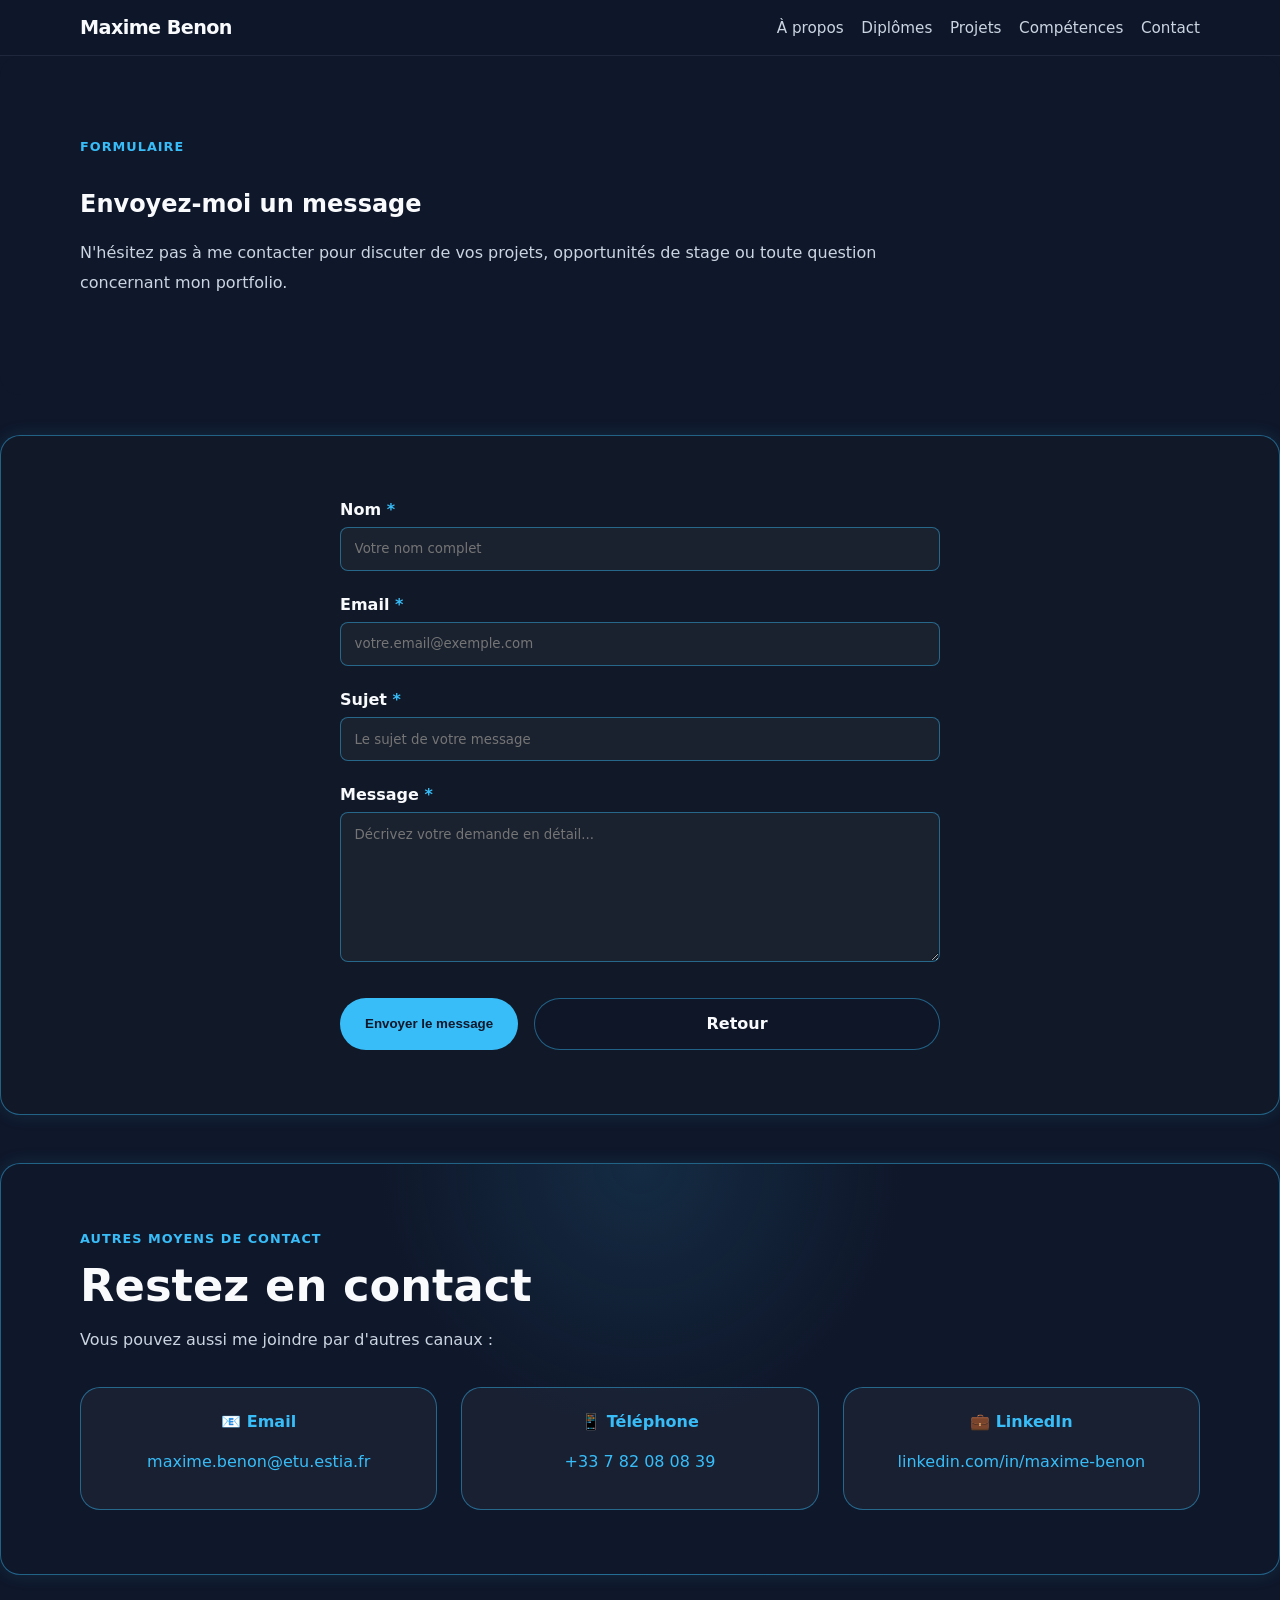
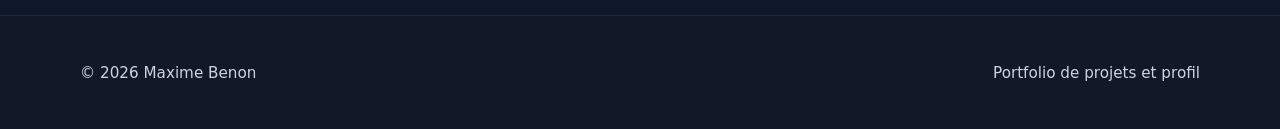
<file: Contact.html>
<!DOCTYPE html>
<html lang="fr">
<head>
    <meta charset="UTF-8">
    <meta name="viewport" content="width=device-width, initial-scale=1.0">
    <title>Contact - Maxime Benon</title>
    <link rel="stylesheet" href="Style.css">
    <style>
        .form-container {
            max-width: 600px;
            margin: 0 auto;
        }

        .form-group {
            margin-bottom: 1.5rem;
        }

        label {
            display: block;
            margin-bottom: 0.5rem;
            font-weight: 600;
            color: var(--text);
        }

        input[type="text"],
        input[type="email"],
        textarea {
            width: 100%;
            padding: 0.85rem;
            border: 1px solid rgba(56, 189, 248, 0.45);
            border-radius: 0.5rem;
            background: rgba(255, 255, 255, 0.04);
            color: var(--text);
            font-family: inherit;
            transition: border-color 0.2s ease, box-shadow 0.2s ease;
        }

        input[type="text"]:focus,
        input[type="email"]:focus,
        textarea:focus {
            outline: none;
            border-color: var(--primary);
            box-shadow: 0 0 12px rgba(56, 189, 248, 0.3);
        }

        textarea {
            resize: vertical;
            min-height: 150px;
        }

        .form-actions {
            display: flex;
            gap: 1rem;
            margin-top: 2rem;
        }

        .form-actions a {
            flex: 1;
            text-align: center;
        }

        .contact-section {
            margin-top: 3rem;
        }

        .contact-info-grid {
            display: grid;
            grid-template-columns: repeat(auto-fit, minmax(200px, 1fr));
            gap: 1.5rem;
            margin-top: 2rem;
        }

        .contact-info-card {
            background: rgba(255, 255, 255, 0.04);
            border: 1px solid rgba(56, 189, 248, 0.45);
            border-radius: 1.25rem;
            padding: 1.5rem;
            text-align: center;
        }

        .contact-info-card h3 {
            color: var(--primary);
            margin-top: 0;
            font-size: 1rem;
        }

        .contact-info-card p {
            margin: 0.5rem 0;
            color: var(--muted);
        }

        .contact-info-card a {
            color: var(--primary);
        }

        .contact-info-card a:hover {
            color: var(--primary-dark);
        }
    </style>
    <script>
    const GOOGLE_FORM_ID = "1FAIpQLSfyXV4fMRQwv60QlC4e0MVbJMqncfZBXIHv34WKIw5q_6ZXIA";

    const ENTRY_IDS = {
        Nom:     "entry.1209903091",
        email:   "entry.1011430309",
        Sujet:   "entry.1717470381",
        Message: "entry.1560117183",
    };


    const IS_CONFIGURED = !GOOGLE_FORM_ID.includes("REMPLACE");
    </script>
</head>
<body>
    <header class="site-header">
        <div class="header-inner container">
            <a href="index.html" class="logo">Maxime Benon</a>
            <nav class="main-nav">
                <a href="index.html#about">À propos</a>
                <a href="index.html#diplomas">Diplômes</a>
                <a href="index.html#portfolio">Projets</a>
                <a href="index.html#skills">Compétences</a>
                <a href="index.html#contact">Contact</a>
            </nav>
        </div>
    </header>

    <main>
        <section class="section-dark hero">
            <div class="container">
                <span class="eyebrow">Formulaire</span>
                <h1>Envoyez-moi un message</h1>
                <p>N'hésitez pas à me contacter pour discuter de vos projets, opportunités de stage ou toute question concernant mon portfolio.</p>
            </div>
        </section>

        <section class="section-light">
            <div class="container form-container">
                <form>
                    <div class="form-group">
                        <label for="name">Nom <span style="color: var(--primary);">*</span></label>
                        <input type="text" id="name" name="name" required placeholder="Votre nom complet">
                    </div>

                    <div class="form-group">
                        <label for="email">Email <span style="color: var(--primary);">*</span></label>
                        <input type="email" id="email" name="email" required placeholder="votre.email@exemple.com">
                    </div>

                    <div class="form-group">
                        <label for="subject">Sujet <span style="color: var(--primary);">*</span></label>
                        <input type="text" id="subject" name="subject" required placeholder="Le sujet de votre message">
                    </div>

                    <div class="form-group">
                        <label for="message">Message <span style="color: var(--primary);">*</span></label>
                        <textarea id="message" name="message" required placeholder="Décrivez votre demande en détail..."></textarea>
                    </div>

                    <div class="form-actions">
                        <button type="submit" class="button button-primary">Envoyer le message</button>
                        <a href="Index.html" class="button button-secondary">Retour</a>
                    </div>
                </form>
            </div>
        </section>

        <section class="section-dark contact-section">
            <div class="container">
                <span class="eyebrow">Autres moyens de contact</span>
                <h2>Restez en contact</h2>
                <p>Vous pouvez aussi me joindre par d'autres canaux :</p>
                
                <div class="contact-info-grid">
                    <div class="contact-info-card">
                        <h3>📧 Email</h3>
                        <p><a href="mailto:maxime.benon@etu.estia.fr">maxime.benon@etu.estia.fr</a></p>
                    </div>
                    <div class="contact-info-card">
                        <h3>📱 Téléphone</h3>
                        <p><a href="tel:+33782080839">+33 7 82 08 08 39</a></p>
                    </div>
                    <div class="contact-info-card">
                        <h3>💼 LinkedIn</h3>
                        <p><a href="https://www.linkedin.com/in/maxime-benon-a855a335b/" target="_blank">linkedin.com/in/maxime-benon</a></p>
                    </div>
                </div>
            </div>
        </section>
    </main>

    <footer class="site-footer">
        <div class="container footer-inner">
            <p>&copy; 2026 Maxime Benon</p>
            <p>Portfolio de projets et profil</p>
        </div>
    </footer>

    <script>
        document.querySelector('form').addEventListener('submit', function(e) {
            e.preventDefault();
            
            const formData = new FormData();
            formData.append(ENTRY_IDS.Nom, document.getElementById('name').value);
            formData.append(ENTRY_IDS.email, document.getElementById('email').value);
            formData.append(ENTRY_IDS.Sujet, document.getElementById('subject').value);
            formData.append(ENTRY_IDS.Message, document.getElementById('message').value);
            
            fetch(`https://docs.google.com/forms/d/e/${GOOGLE_FORM_ID}/formResponse`, {
                method: 'POST',
                mode: 'no-cors',
                body: formData
            }).then(() => {
                alert('Message envoyé !');
                this.reset();
            }).catch(() => {
                alert('Erreur lors de l\'envoi.');
            });
        });
    </script>
</body>
</html>
</file>
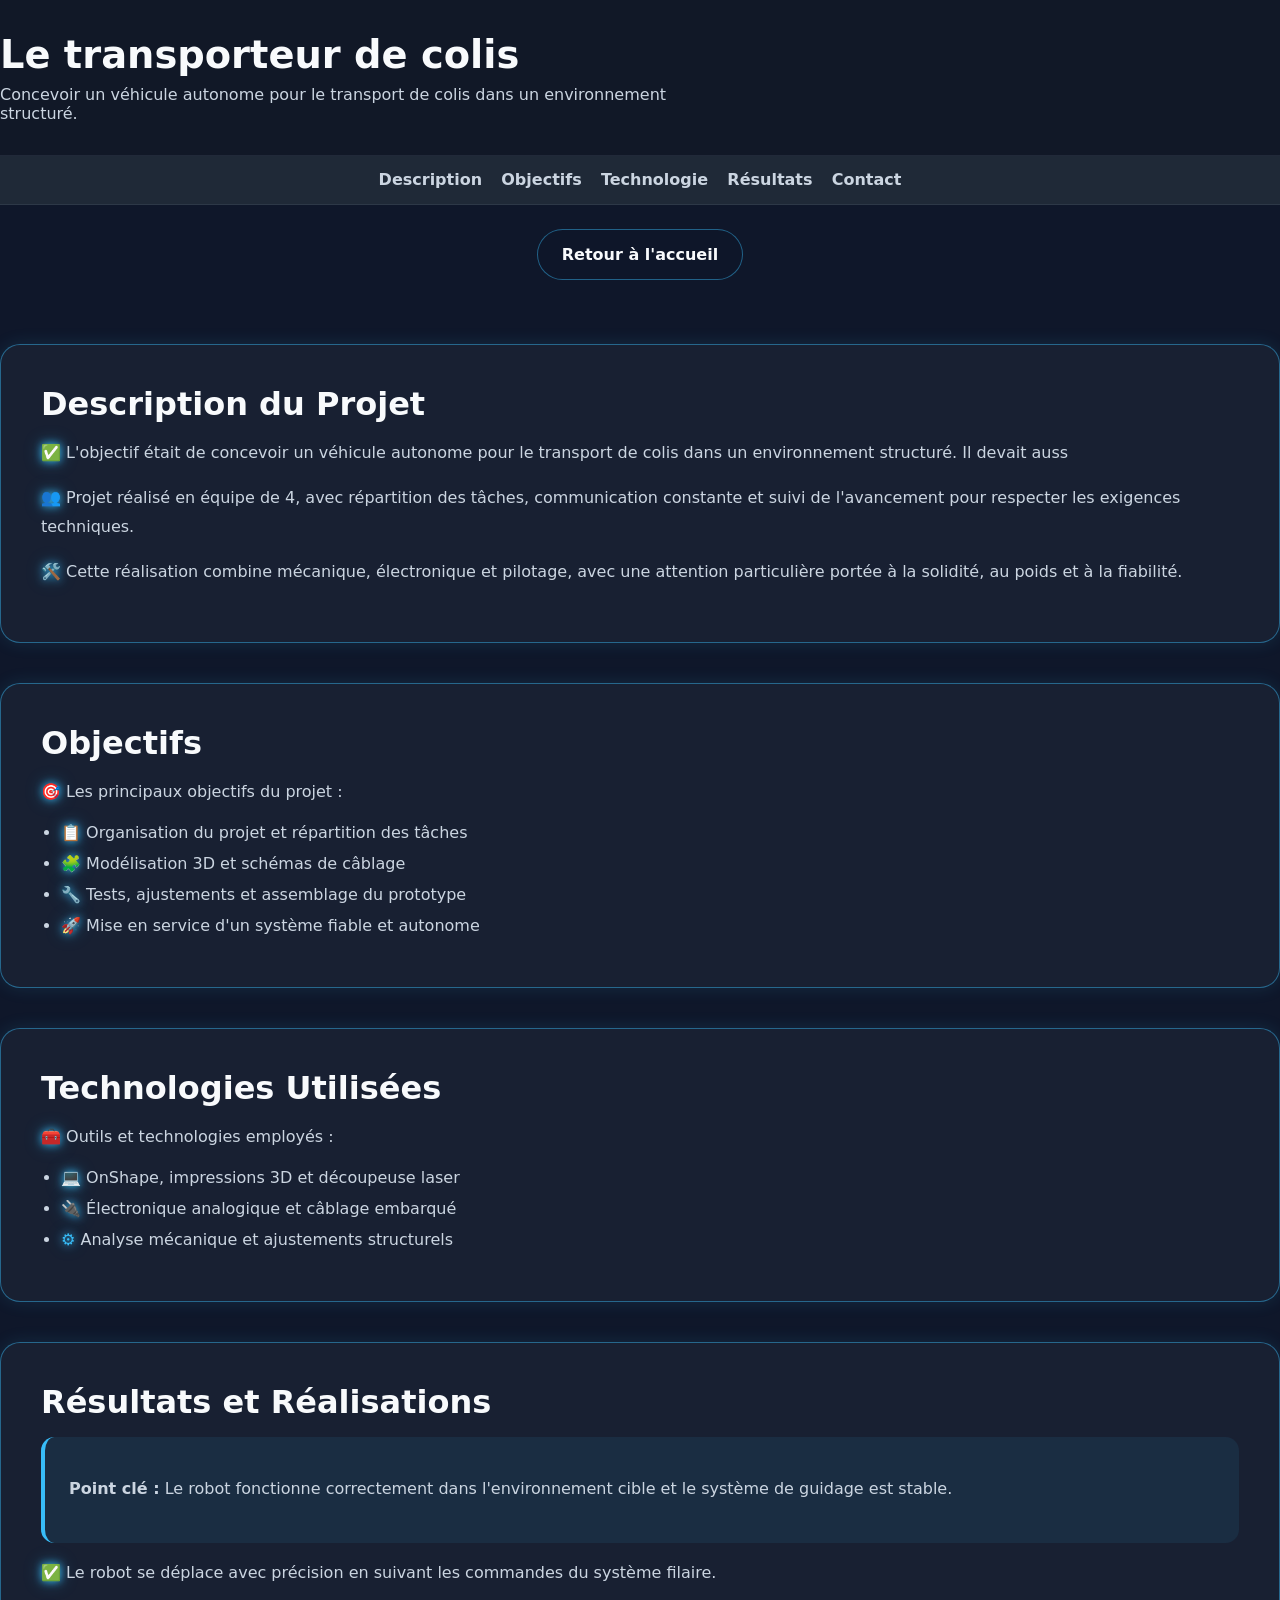
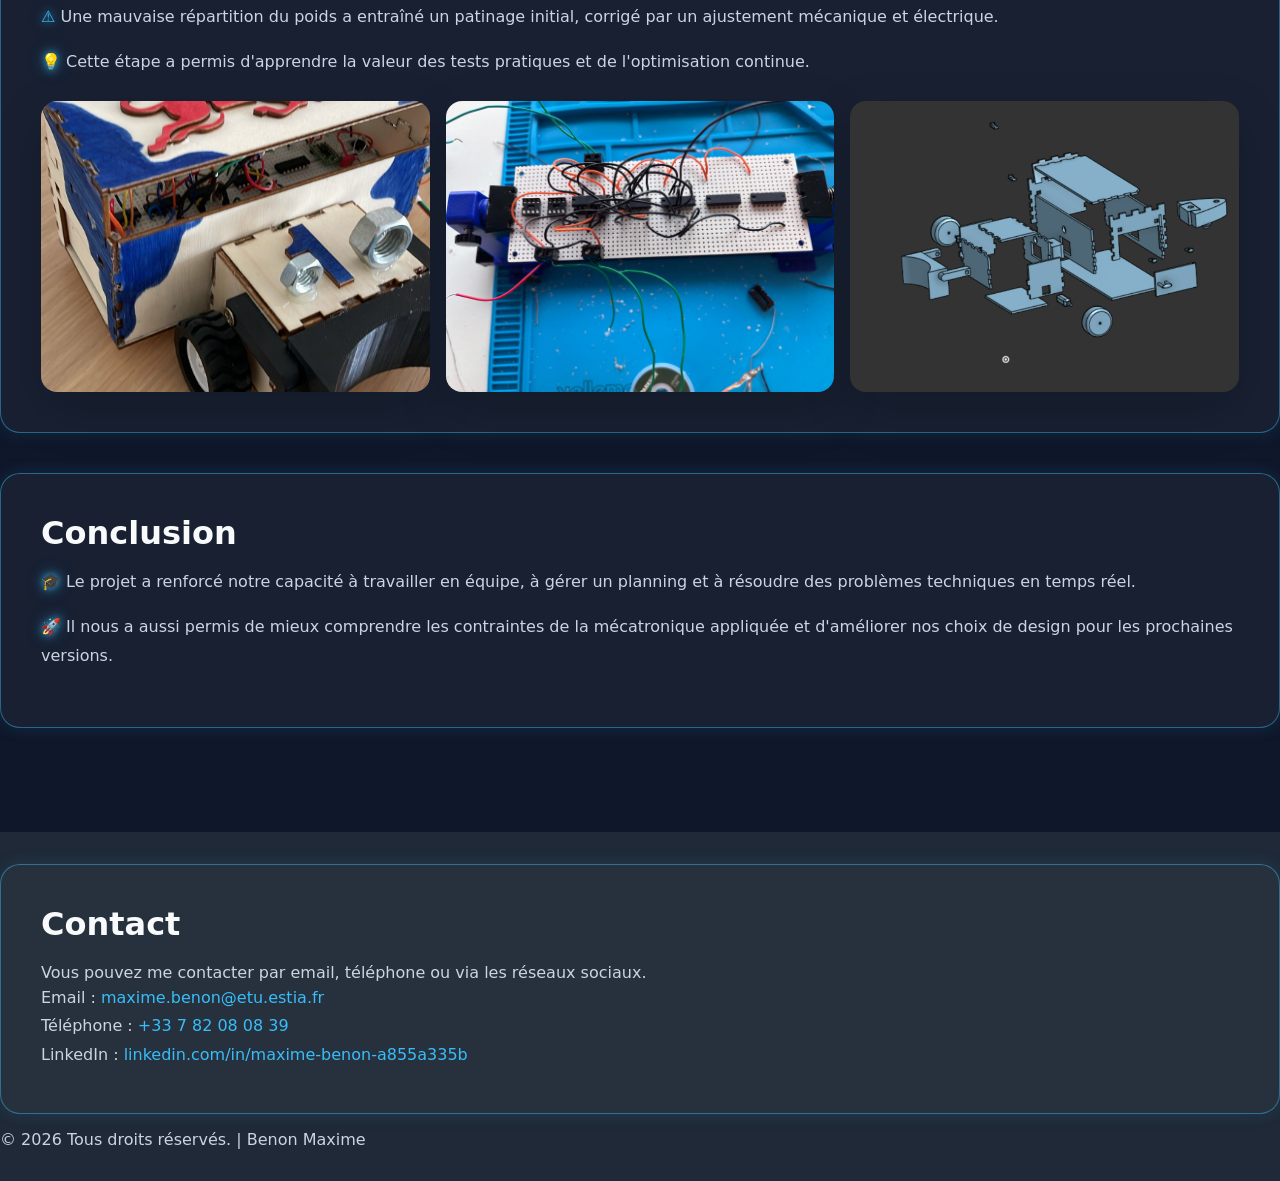
<file: Projet_Filrouge.html>
<!DOCTYPE html>
<html lang="fr">
<head>
    <meta charset="UTF-8">
    <meta name="viewport" content="width=device-width, initial-scale=1.0">
    <title>Présentation du Projet</title>
    <link rel="stylesheet" href="Style_pageproj.css">
</head>
<body>
    <!-- En-tête -->
    <header>
        <h1>Le transporteur de colis</h1>
        <p>Concevoir un véhicule autonome pour le transport de colis dans un environnement structuré.</p>
    </header>

    <!-- Navigation -->
    <nav>
        <ul>
            <li><a href="#description">Description</a></li>
            <li><a href="#objectifs">Objectifs</a></li>
            <li><a href="#technologie">Technologie</a></li>
            <li><a href="#resultats">Résultats</a></li>
            <li><a href="#contact">Contact</a></li>
        </ul>
    </nav>

    <div class="project-actions container">
        <a href="index.html" class="button button-secondary">Retour à l'accueil</a>
    </div>

    <!-- Contenu principal -->
    <main>
        <!-- Description -->
        <section id="description">
            <h2>Description du Projet</h2>
            <p><span class="emoji">✅</span> L'objectif était de concevoir un véhicule autonome pour le transport de colis dans un environnement structuré. Il devait auss</p>
            <p><span class="emoji">👥</span> Projet réalisé en équipe de 4, avec répartition des tâches, communication constante et suivi de l'avancement pour respecter les exigences techniques.</p>
            <p><span class="emoji">🛠️</span> Cette réalisation combine mécanique, électronique et pilotage, avec une attention particulière portée à la solidité, au poids et à la fiabilité.</p>
        </section>

        <!-- Objectifs -->
        <section id="objectifs">
            <h2>Objectifs</h2>
            <p><span class="emoji">🎯</span> Les principaux objectifs du projet :</p>
            <ul>
                <li><span class="emoji">📋</span> Organisation du projet et répartition des tâches</li>
                <li><span class="emoji">🧩</span> Modélisation 3D et schémas de câblage</li>
                <li><span class="emoji">🔧</span> Tests, ajustements et assemblage du prototype</li>
                <li><span class="emoji">🚀</span> Mise en service d'un système fiable et autonome</li>
            </ul>
        </section>

        <!-- Technologie -->
        <section id="technologie">
            <h2>Technologies Utilisées</h2>
            <p><span class="emoji">🧰</span> Outils et technologies employés :</p>
            <ul>
                <li><span class="emoji">💻</span> OnShape, impressions 3D et découpeuse laser</li>
                <li><span class="emoji">🔌</span> Électronique analogique et câblage embarqué</li>
                <li><span class="emoji">⚙️</span> Analyse mécanique et ajustements structurels</li>
            </ul>
        </section>

        <!-- Résultats -->
        <section id="resultats">
            <h2>Résultats et Réalisations</h2>
            <div class="highlight">
                <p><strong>Point clé :</strong> Le robot fonctionne correctement dans l'environnement cible et le système de guidage est stable.</p>
            </div>
            <p><span class="emoji">✅</span> Le robot se déplace avec précision en suivant les commandes du système filaire.</p>
            <p><span class="emoji">⚠️</span> Une mauvaise répartition du poids a entraîné un patinage initial, corrigé par un ajustement mécanique et électrique.</p>
            <p><span class="emoji">💡</span> Cette étape a permis d'apprendre la valeur des tests pratiques et de l'optimisation continue.</p>
            
            <div class="image-gallery">
                <img src="Images/Voiture_filloguidée.jpg" alt="Image de la voiture filoguidée">
                <img src="Images/image cablâge.jpg" alt="Image du projet 2">
                <img src="Images/Vue eclaté 3D.png" alt="Image du projet 3">
            </div>
        </section>

        <!-- Conclusion -->
        <section id="conclusion">
            <h2>Conclusion</h2>
            <p><span class="emoji">🎓</span> Le projet a renforcé notre capacité à travailler en équipe, à gérer un planning et à résoudre des problèmes techniques en temps réel.</p>
            <p><span class="emoji">🚀</span> Il nous a aussi permis de mieux comprendre les contraintes de la mécatronique appliquée et d'améliorer nos choix de design pour les prochaines versions.</p>
        </section>


    </main>

    <!-- Pied de page -->
    <footer>
        <section id="contact">
            <h2>Contact</h2>
            <p>Vous pouvez me contacter par email, téléphone ou via les réseaux sociaux.</p>
            <ul>
                <li>Email : <a href="mailto:maxime.benon@etu.estia.fr">maxime.benon@etu.estia.fr</a></li>
                <li>Téléphone : <a href="tel:+33782080839">+33 7 82 08 08 39</a></li>
                <li>LinkedIn : <a href="https://www.linkedin.com/in/maxime-benon-a855a335b/">linkedin.com/in/maxime-benon-a855a335b</a></li>
            </ul>
        </section>
        <p>&copy; 2026 Tous droits réservés. | Benon Maxime</p>
    </footer>
    <script src="project-page.js"></script>
</body>
</html>
</file>
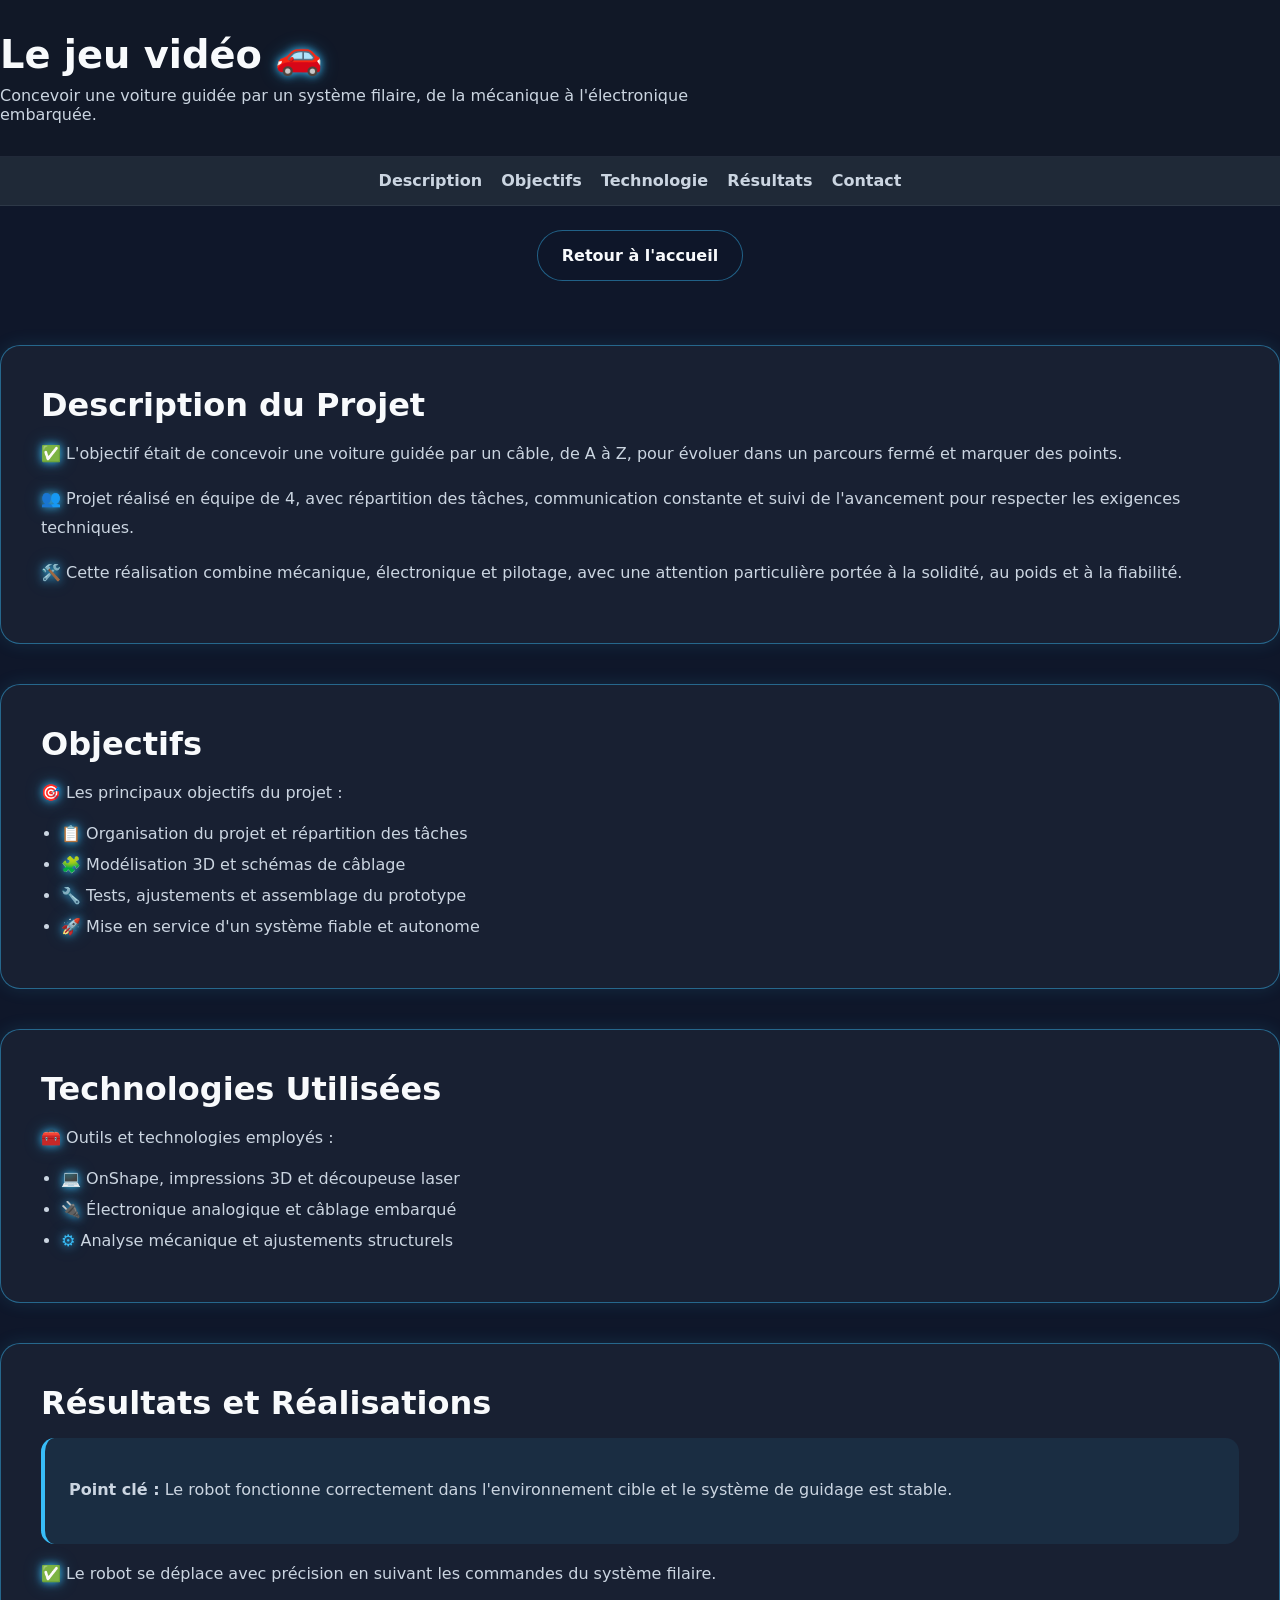
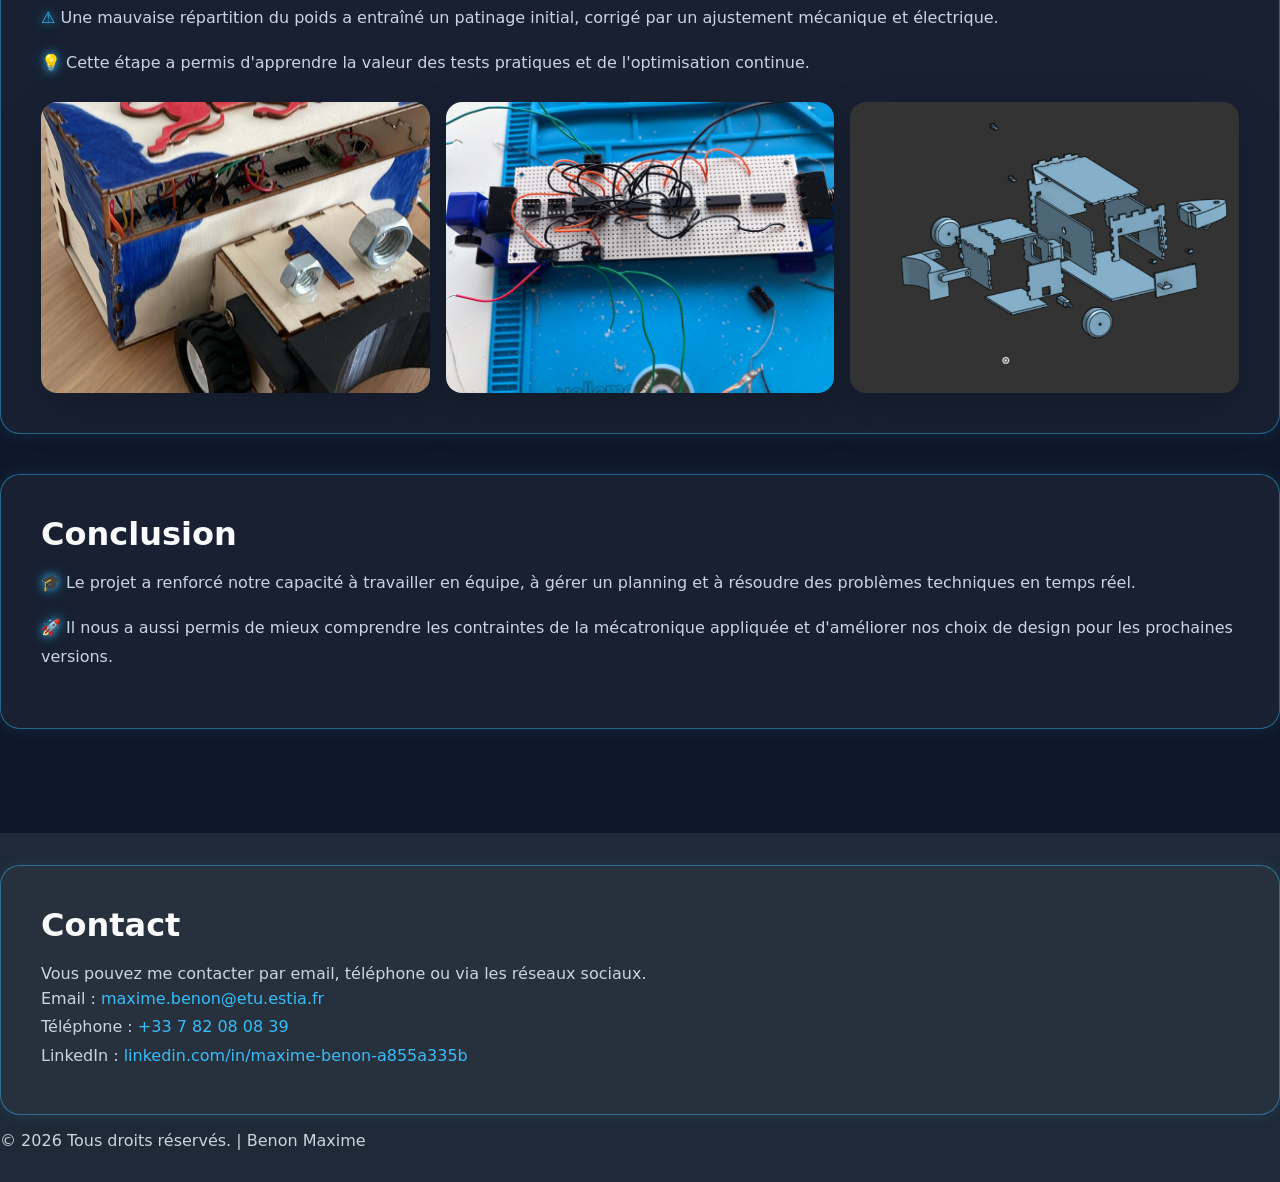
<file: Projet_nsi.html>
<!DOCTYPE html>
<html lang="fr">
<head>
    <meta charset="UTF-8">
    <meta name="viewport" content="width=device-width, initial-scale=1.0">
    <title>Présentation du Projet</title>
    <link rel="stylesheet" href="Style_pageproj.css">
</head>
<body>
    <!-- En-tête -->
    <header>
        <h1>Le jeu vidéo <span class="emoji">🚗</span></h1>
        <p>Concevoir une voiture guidée par un système filaire, de la mécanique à l'électronique embarquée.</p>
    </header>

    <!-- Navigation -->
    <nav>
        <ul>
            <li><a href="#description">Description</a></li>
            <li><a href="#objectifs">Objectifs</a></li>
            <li><a href="#technologie">Technologie</a></li>
            <li><a href="#resultats">Résultats</a></li>
            <li><a href="#contact">Contact</a></li>
        </ul>
    </nav>

    <div class="project-actions container">
        <a href="Index.html" class="button button-secondary">Retour à l'accueil</a>
    </div>

    <!-- Contenu principal -->
    <main>
        <!-- Description -->
        <section id="description">
            <h2>Description du Projet</h2>
            <p><span class="emoji">✅</span> L'objectif était de concevoir une voiture guidée par un câble, de A à Z, pour évoluer dans un parcours fermé et marquer des points.</p>
            <p><span class="emoji">👥</span> Projet réalisé en équipe de 4, avec répartition des tâches, communication constante et suivi de l'avancement pour respecter les exigences techniques.</p>
            <p><span class="emoji">🛠️</span> Cette réalisation combine mécanique, électronique et pilotage, avec une attention particulière portée à la solidité, au poids et à la fiabilité.</p>
        </section>

        <!-- Objectifs -->
        <section id="objectifs">
            <h2>Objectifs</h2>
            <p><span class="emoji">🎯</span> Les principaux objectifs du projet :</p>
            <ul>
                <li><span class="emoji">📋</span> Organisation du projet et répartition des tâches</li>
                <li><span class="emoji">🧩</span> Modélisation 3D et schémas de câblage</li>
                <li><span class="emoji">🔧</span> Tests, ajustements et assemblage du prototype</li>
                <li><span class="emoji">🚀</span> Mise en service d'un système fiable et autonome</li>
            </ul>
        </section>

        <!-- Technologie -->
        <section id="technologie">
            <h2>Technologies Utilisées</h2>
            <p><span class="emoji">🧰</span> Outils et technologies employés :</p>
            <ul>
                <li><span class="emoji">💻</span> OnShape, impressions 3D et découpeuse laser</li>
                <li><span class="emoji">🔌</span> Électronique analogique et câblage embarqué</li>
                <li><span class="emoji">⚙️</span> Analyse mécanique et ajustements structurels</li>
            </ul>
        </section>

        <!-- Résultats -->
        <section id="resultats">
            <h2>Résultats et Réalisations</h2>
            <div class="highlight">
                <p><strong>Point clé :</strong> Le robot fonctionne correctement dans l'environnement cible et le système de guidage est stable.</p>
            </div>
            <p><span class="emoji">✅</span> Le robot se déplace avec précision en suivant les commandes du système filaire.</p>
            <p><span class="emoji">⚠️</span> Une mauvaise répartition du poids a entraîné un patinage initial, corrigé par un ajustement mécanique et électrique.</p>
            <p><span class="emoji">💡</span> Cette étape a permis d'apprendre la valeur des tests pratiques et de l'optimisation continue.</p>
            
            <div class="image-gallery">
                <img src="Images/Voiture_filloguidée.jpg" alt="Image de la voiture filoguidée">
                <img src="Images/image cablâge.jpg" alt="Image du projet 2">
                <img src="Images/Vue eclaté 3D.png" alt="Image du projet 3">
            </div>
        </section>

        <!-- Conclusion -->
        <section id="conclusion">
            <h2>Conclusion</h2>
            <p><span class="emoji">🎓</span> Le projet a renforcé notre capacité à travailler en équipe, à gérer un planning et à résoudre des problèmes techniques en temps réel.</p>
            <p><span class="emoji">🚀</span> Il nous a aussi permis de mieux comprendre les contraintes de la mécatronique appliquée et d'améliorer nos choix de design pour les prochaines versions.</p>
        </section>


    </main>

    <!-- Pied de page -->
    <footer>
        <section id="contact">
            <h2>Contact</h2>
            <p>Vous pouvez me contacter par email, téléphone ou via les réseaux sociaux.</p>
            <ul>
                <li>Email : <a href="mailto:maxime.benon@etu.estia.fr">maxime.benon@etu.estia.fr</a></li>
                <li>Téléphone : <a href="tel:+33782080839">+33 7 82 08 08 39</a></li>
                <li>LinkedIn : <a href="https://www.linkedin.com/in/maxime-benon-a855a335b/">linkedin.com/in/maxime-benon-a855a335b</a></li>
            </ul>
        </section>
        <p>&copy; 2026 Tous droits réservés. | Benon Maxime</p>
    </footer>
    <script src="project-page.js"></script>
</body>
</html>
</file>
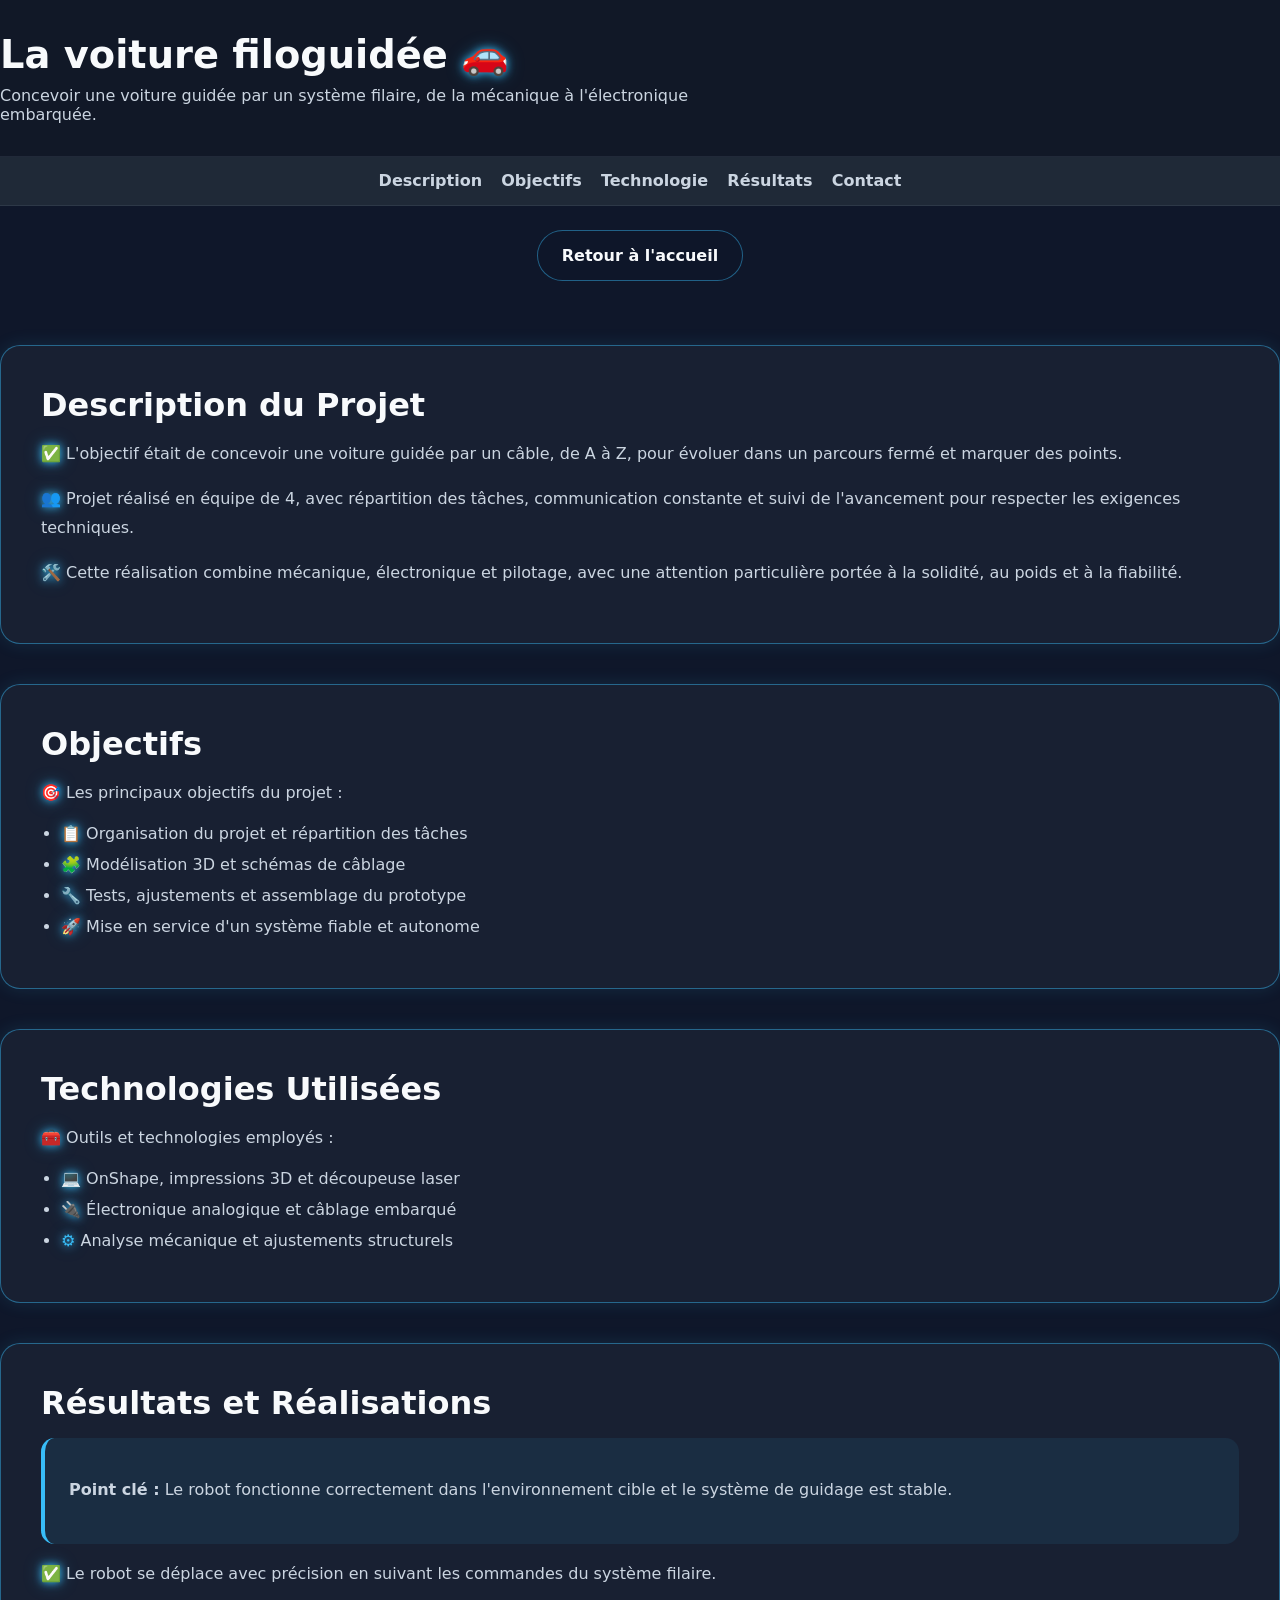
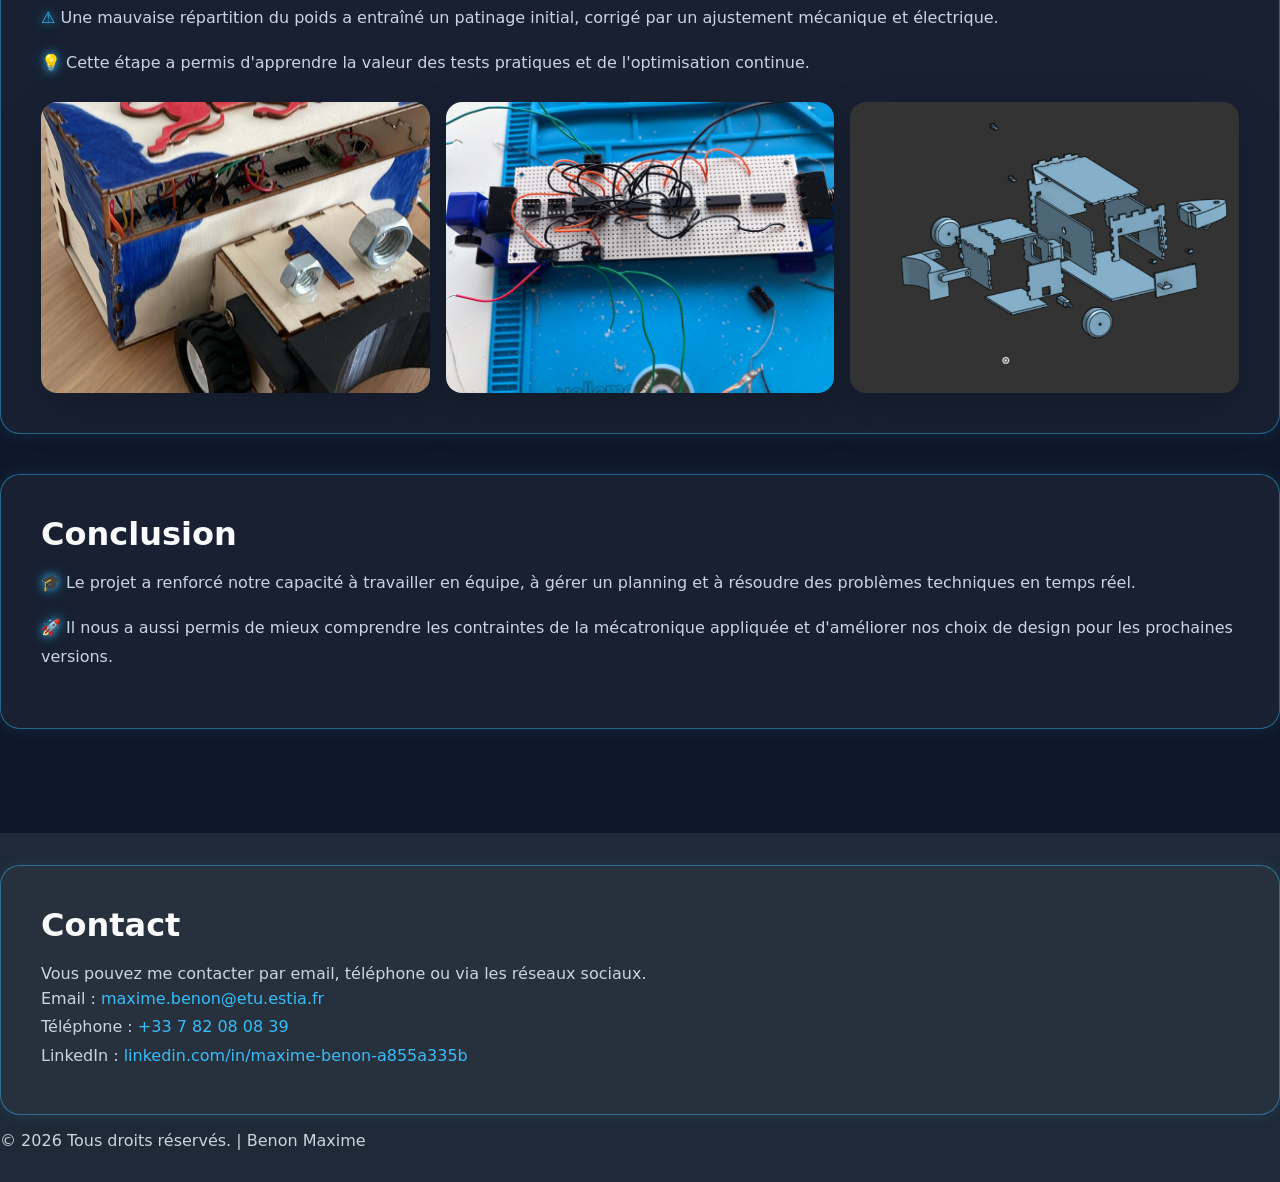
<file: Projet_voiture_filoguidée.html>
<!DOCTYPE html>
<html lang="fr">
<head>
    <meta charset="UTF-8">
    <meta name="viewport" content="width=device-width, initial-scale=1.0">
    <title>Présentation du Projet</title>
    <link rel="stylesheet" href="Style_pageproj.css">
</head>
<body>
    <!-- En-tête -->
    <header>
        <h1>La voiture filoguidée <span class="emoji">🚗</span></h1>
        <p>Concevoir une voiture guidée par un système filaire, de la mécanique à l'électronique embarquée.</p>
    </header>

    <!-- Navigation -->
    <nav>
        <ul>
            <li><a href="#description">Description</a></li>
            <li><a href="#objectifs">Objectifs</a></li>
            <li><a href="#technologie">Technologie</a></li>
            <li><a href="#resultats">Résultats</a></li>
            <li><a href="#contact">Contact</a></li>
        </ul>
    </nav>

    <div class="project-actions container">
        <a href="index.html" class="button button-secondary">Retour à l'accueil</a>
    </div>

    <!-- Contenu principal -->
    <main>
        <!-- Description -->
        <section id="description">
            <h2>Description du Projet</h2>
            <p><span class="emoji">✅</span> L'objectif était de concevoir une voiture guidée par un câble, de A à Z, pour évoluer dans un parcours fermé et marquer des points.</p>
            <p><span class="emoji">👥</span> Projet réalisé en équipe de 4, avec répartition des tâches, communication constante et suivi de l'avancement pour respecter les exigences techniques.</p>
            <p><span class="emoji">🛠️</span> Cette réalisation combine mécanique, électronique et pilotage, avec une attention particulière portée à la solidité, au poids et à la fiabilité.</p>
        </section>

        <!-- Objectifs -->
        <section id="objectifs">
            <h2>Objectifs</h2>
            <p><span class="emoji">🎯</span> Les principaux objectifs du projet :</p>
            <ul>
                <li><span class="emoji">📋</span> Organisation du projet et répartition des tâches</li>
                <li><span class="emoji">🧩</span> Modélisation 3D et schémas de câblage</li>
                <li><span class="emoji">🔧</span> Tests, ajustements et assemblage du prototype</li>
                <li><span class="emoji">🚀</span> Mise en service d'un système fiable et autonome</li>
            </ul>
        </section>

        <!-- Technologie -->
        <section id="technologie">
            <h2>Technologies Utilisées</h2>
            <p><span class="emoji">🧰</span> Outils et technologies employés :</p>
            <ul>
                <li><span class="emoji">💻</span> OnShape, impressions 3D et découpeuse laser</li>
                <li><span class="emoji">🔌</span> Électronique analogique et câblage embarqué</li>
                <li><span class="emoji">⚙️</span> Analyse mécanique et ajustements structurels</li>
            </ul>
        </section>

        <!-- Résultats -->
        <section id="resultats">
            <h2>Résultats et Réalisations</h2>
            <div class="highlight">
                <p><strong>Point clé :</strong> Le robot fonctionne correctement dans l'environnement cible et le système de guidage est stable.</p>
            </div>
            <p><span class="emoji">✅</span> Le robot se déplace avec précision en suivant les commandes du système filaire.</p>
            <p><span class="emoji">⚠️</span> Une mauvaise répartition du poids a entraîné un patinage initial, corrigé par un ajustement mécanique et électrique.</p>
            <p><span class="emoji">💡</span> Cette étape a permis d'apprendre la valeur des tests pratiques et de l'optimisation continue.</p>
            
            <div class="image-gallery">
                <img src="Images/Voiture_filloguidée.jpg" alt="Image de la voiture filoguidée">
                <img src="Images/image cablâge.jpg" alt="Image du projet 2">
                <img src="Images/Vue eclaté 3D.png" alt="Image du projet 3">
            </div>
        </section>

        <!-- Conclusion -->
        <section id="conclusion">
            <h2>Conclusion</h2>
            <p><span class="emoji">🎓</span> Le projet a renforcé notre capacité à travailler en équipe, à gérer un planning et à résoudre des problèmes techniques en temps réel.</p>
            <p><span class="emoji">🚀</span> Il nous a aussi permis de mieux comprendre les contraintes de la mécatronique appliquée et d'améliorer nos choix de design pour les prochaines versions.</p>
        </section>


    </main>

    <!-- Pied de page -->
    <footer>
        <section id="contact">
            <h2>Contact</h2>
            <p>Vous pouvez me contacter par email, téléphone ou via les réseaux sociaux.</p>
            <ul>
                <li>Email : <a href="mailto:maxime.benon@etu.estia.fr">maxime.benon@etu.estia.fr</a></li>
                <li>Téléphone : <a href="tel:+33782080839">+33 7 82 08 08 39</a></li>
                <li>LinkedIn : <a href="https://www.linkedin.com/in/maxime-benon-a855a335b/">linkedin.com/in/maxime-benon-a855a335b</a></li>
            </ul>
        </section>
        <p>&copy; 2026 Tous droits réservés. | Benon Maxime</p>
    </footer>
    <script src="project-page.js"></script>
</body>
</html>
</file>
<file: Style.css>
:root {
    --bg: #0f172a;
    --surface: #111827;
    --surface-alt: #1f2937;
    --text: #f8fafc;
    --muted: #cbd5e1;
    --primary: #38bdf8;
    --primary-dark: #0ea5e9;
    --border: rgba(148, 163, 184, 0.18);
}

* {
    box-sizing: border-box;
}

html {
    scroll-behavior: smooth;
}

section {
    margin-bottom: 2.5rem;
    padding: 2.5rem;
    background: rgba(255, 255, 255, 0.04);
    border: 1px solid rgba(56, 189, 248, 0.45);
    border-radius: 1.25rem;
    box-shadow: 0 0 18px rgba(56, 189, 248, 0.12);
    transition: box-shadow 0.25s ease, transform 0.25s ease;
}

section:hover,
.section-active {
    box-shadow: 0 0 30px rgba(56, 189, 248, 0.24), inset 0 0 1px rgba(56, 189, 248, 0.35);
    transform: translateY(-2px);
}

section h2 {
    margin-top: 0;
    margin-bottom: 1rem;
    font-size: clamp(1.75rem, 2.5vw, 2.2rem);
}

section p {
    color: var(--muted);
    line-height: 1.8;
}

body {
    margin: 0;
    font-family: Inter, system-ui, -apple-system, BlinkMacSystemFont, "Segoe UI", sans-serif;
    background: var(--bg);
    color: var(--text);
}

img {
    max-width: 100%;
    display: block;
}

a {
    color: inherit;
    text-decoration: none;
}

.container {
    width: min(1120px, calc(100% - 2rem));
    margin: 0 auto;
}

.site-header {
    position: sticky;
    top: 0;
    z-index: 20;
    background: rgba(15, 23, 42, 0.96);
    backdrop-filter: blur(12px);
    border-bottom: 1px solid rgba(148, 163, 184, 0.12);
}

.header-inner {
    display: flex;
    align-items: center;
    justify-content: space-between;
    gap: 1rem;
    padding: 1rem 0;
}

.logo {
    font-weight: 700;
    letter-spacing: -0.03em;
    font-size: 1.2rem;
}

.main-nav {
    display: flex;
    flex-wrap: wrap;
    gap: 1.1rem;
}

.main-nav a {
    color: var(--muted);
    font-size: 0.95rem;
    transition: color 0.2s ease;
}

.main-nav a:hover {
    color: var(--text);
}

.emoji {
    color: var(--primary);
    text-shadow: 0 0 8px rgba(56, 189, 248, 0.95),
                 0 0 18px rgba(56, 189, 248, 0.35);
    display: inline-block;
    font-size: 1.5rem;
    transition: text-shadow 0.2s ease, transform 0.2s ease;
}

.emoji:hover {
    transform: scale(1.08);
    text-shadow: 0 0 10px rgba(56, 189, 248, 1),
                 0 0 24px rgba(56, 189, 248, 0.4);
}

.skill-card {
    display: flex;
    flex-direction: column;
    gap: 0.75rem;
    align-items: flex-start;
}

.skill-card .emoji {
    display: block;
    margin-bottom: 0.5rem;
}

.diploma-card {
    align-items: center;
    text-align: center;
}

.diploma-card .emoji {
    font-size: 2.5rem;
    margin-bottom: 1rem;
}

.diploma-card h3 {
    margin-bottom: 0.5rem;
}

.diploma-mention {
    font-size: 0.9rem;
    color: var(--primary);
    font-weight: 600;
    margin-bottom: 0.3rem;
}

.diploma-location {
    font-size: 0.85rem;
    color: var(--muted);
}

.section-dark,
.section-light {
    padding: 4rem 0;
}

.section-dark {
    background: radial-gradient(circle at top, rgba(56, 189, 248, 0.12), transparent 35%), var(--bg);
}

.section-light {
    background: var(--surface);
}

.hero {
    padding: 5rem 0;
    position: relative;
    overflow: hidden;
    background: var(--bg);
    border: none;
    box-shadow: none;
}

.hero-interactive {
    border: none !important;
    box-shadow: none !important;
    background: transparent !important;
}

.hero-bg {
    position: absolute;
    top: 0;
    left: 0;
    width: 100%;
    height: 100%;
    z-index: 0;
    overflow: hidden;
}

.hero-bg::before,
.hero-bg::after {
    content: '';
    position: absolute;
    border-radius: 50%;
    filter: blur(60px);
    opacity: 0.3;
}

.hero-bg::before {
    width: 500px;
    height: 500px;
    background: radial-gradient(circle, rgba(56, 189, 248, 0.4), transparent 70%);
    top: 10%;
    left: 10%;
}

.hero-bg::after {
    width: 400px;
    height: 400px;
    background: radial-gradient(circle, rgba(14, 165, 233, 0.3), transparent 70%);
    bottom: 10%;
    right: 10%;
}

.hero-grid {
    display: grid;
    grid-template-columns: 1fr;
    gap: 2rem;
    align-items: center;
    position: relative;
    z-index: 1;
}

.eyebrow {
    display: inline-flex;
    margin-bottom: 1rem;
    color: var(--primary);
    font-weight: 700;
    text-transform: uppercase;
    letter-spacing: 0.08em;
    font-size: 0.8rem;
}

.eyebrow-white {
    color: var(--text) !important;
    text-transform: none !important;
    font-size: 1.1rem !important;
    letter-spacing: 0 !important;
}

.hero-copy h1,
.section-light h2,
.section-dark h2 {
    margin: 0;
    font-size: clamp(2.4rem, 3.5vw, 4rem);
    line-height: 1.05;
}

.hero-centered {
    text-align: center;
    max-width: 900px;
    margin: 0 auto;
}

.hero-centered h1 {
    margin: 1.5rem 0;
}

.hero-centered .hero-actions {
    justify-content: center;
}

.hero-copy p,
.section-light p,
.section-dark p {
    color: var(--muted);
    max-width: 55rem;
    font-size: 1rem;
    line-height: 1.9;
}

.hero-actions {
    display: flex;
    flex-wrap: wrap;
    gap: 1rem;
    margin-top: 2rem;
}

.button {
    display: inline-flex;
    align-items: center;
    justify-content: center;
    padding: 0.95rem 1.5rem;
    border-radius: 999px;
    border: 1px solid rgba(56, 189, 248, 0.45);
    background: rgba(56, 189, 248, 0.12);
    color: var(--text);
    font-weight: 700;
    transition: transform 0.2s ease, box-shadow 0.2s ease, background-color 0.2s ease;
}

.button:hover,
.button-hover {
    transform: scale(1.04);
    box-shadow: 0 0 20px rgba(56, 189, 248, 0.35);
}

.button-primary {
    background: var(--primary);
    color: #0f172a;
}

.button-secondary {
    background: rgba(15, 23, 42, 0.72);
}

.button-link {
    color: var(--primary);
    border: 1px solid rgba(56, 189, 248, 0.45);
    padding: 0.85rem 1.4rem;
    background: rgba(15, 23, 42, 0.72);
}

.hero-card {
    background: rgba(255, 255, 255, 0.04);
    border: 1px solid rgba(148, 163, 184, 0.16);
    border-radius: 1.25rem;
    box-shadow: 0 22px 60px rgba(15, 23, 42, 0.25);
    overflow: hidden;
}

.hero-card-inner {
    padding: 2rem;
}

.hero-card-inner h2 {
    margin-top: 0;
    font-size: 1.75rem;
}

.section-grid,
.contact-panel {
    display: grid;
    grid-template-columns: 1.5fr 1fr;
    gap: 2rem;
    align-items: center;
}

.about-list,
ul {
    padding-left: 1.3rem;
}

.about-list li,
ul li {
    margin-bottom: 0.85rem;
    color: var(--muted);
}

.profile-card {
    display: flex;
    justify-content: center;
}

.profile-img {
    width: min(320px, 100%);
    border-radius: 1.25rem;
    border: 1px solid rgba(148, 163, 184, 0.18);
}

.projects-grid,
.skills-grid {
    display: grid;
    grid-template-columns: repeat(2, minmax(0, 1fr));
    gap: 1.75rem;
}

.project-card,
.skill-card {
    background: rgba(255, 255, 255, 0.04);
    border: 1px solid rgba(148, 163, 184, 0.12);
    border-radius: 1.25rem;
    padding: 1.75rem;
    display: flex;
    flex-direction: column;
    gap: 1rem;
}

.project-image {
    border-radius: 1rem;
    height: 220px;
    object-fit: cover;
}

.project-info h3,
.skill-card h3 {
    margin: 0;
    font-size: 1.3rem;
}

.project-info p,
.skill-card p {
    margin: 0;
    color: var(--muted);
    line-height: 1.75;
}

.contact-panel {
    align-items: start;
}

.contact-details p {
    margin: 0.9rem 0;
    color: var(--muted);
}

.site-footer {
    padding: 2rem 0;
    background: var(--surface);
    border-top: 1px solid rgba(148, 163, 184, 0.12);
}

.footer-inner {
    display: flex;
    justify-content: space-between;
    gap: 1rem;
    align-items: center;
    flex-wrap: wrap;
    color: var(--muted);
    font-size: 0.95rem;
}

@media (max-width: 800px) {
    .hero-grid,
    .section-grid,
    .projects-grid,
    .skills-grid,
    .contact-panel,
    .footer-inner {
        grid-template-columns: 1fr;
    }

    .main-nav {
        justify-content: center;
    }
}

@media (max-width: 560px) {
    .header-inner {
        flex-direction: column;
        align-items: flex-start;
    }

    .hero-copy h1 {
        font-size: 2.2rem;
    }

    .button {
        width: 100%;
    }
}
</file>
<file: Style_pageproj.css>
:root {
    --bg: #0f172a;
    --surface: #111827;
    --surface-alt: #1f2937;
    --text: #f8fafc;
    --muted: #cbd5e1;
    --primary: #38bdf8;
    --primary-dark: #0ea5e9;
    --border: rgba(148, 163, 184, 0.18);
}

* {
    box-sizing: border-box;
}

html {
    scroll-behavior: smooth;
}

body {
    margin: 0;
    min-height: 100vh;
    font-family: Inter, system-ui, -apple-system, BlinkMacSystemFont, "Segoe UI", sans-serif;
    background: var(--bg);
    color: var(--text);
}

img {
    max-width: 100%;
    display: block;
}

a {
    color: var(--primary);
    text-decoration: none;
}

a:hover {
    color: var(--primary-dark);
}

.container {
    width: min(1120px, calc(100% - 2rem));
    margin: 0 auto;
}

header {
    background: var(--surface);
    border-bottom: 1px solid rgba(148, 163, 184, 0.12);
    padding: 2rem 0;
}

header h1 {
    margin: 0 0 0.5rem;
    font-size: clamp(2rem, 3vw, 2.75rem);
}

header p {
    margin: 0;
    color: var(--muted);
    max-width: 45rem;
}

nav {
    background: var(--surface-alt);
    border-bottom: 1px solid rgba(148, 163, 184, 0.12);
}

nav ul {
    list-style: none;
    margin: 0;
    padding: 0.9rem 0;
    display: flex;
    justify-content: center;
    flex-wrap: wrap;
    gap: 1.2rem;
}

nav li {
    margin: 0;
}

nav a {
    color: var(--muted);
    font-weight: 600;
    transition: color 0.2s ease;
}

nav a:hover {
    color: var(--text);
}

.emoji {
    color: var(--primary);
    text-shadow: 0 0 8px rgba(56, 189, 248, 0.95),
                 0 0 18px rgba(56, 189, 248, 0.35);
    display: inline-block;
    transition: text-shadow 0.2s ease, transform 0.2s ease;
}

.emoji:hover {
    transform: scale(1.08);
    text-shadow: 0 0 10px rgba(56, 189, 248, 1),
                 0 0 24px rgba(56, 189, 248, 0.4);
}

.button {
    display: inline-flex;
    align-items: center;
    justify-content: center;
    padding: 0.95rem 1.5rem;
    border-radius: 999px;
    border: 1px solid rgba(56, 189, 248, 0.45);
    background: rgba(56, 189, 248, 0.12);
    color: var(--text);
    font-weight: 700;
    transition: transform 0.2s ease, box-shadow 0.2s ease, background-color 0.2s ease;
}

.button:hover,
.button-hover {
    transform: scale(1.04);
    box-shadow: 0 0 20px rgba(56, 189, 248, 0.35);
}

.button-primary {
    background: var(--primary);
    color: #0f172a;
}

.button-secondary {
    background: rgba(15, 23, 42, 0.72);
}

.project-actions {
    padding: 1.5rem 0 0;
    display: flex;
    justify-content: center; /* horizontal */
    align-items: center;     /* vertical */
}


main {
    padding: 4rem 0;
}

section {
    margin-bottom: 2.5rem;
    padding: 2.5rem;
    background: rgba(255, 255, 255, 0.04);
    border: 1px solid rgba(56, 189, 248, 0.45);
    border-radius: 1.25rem;
    box-shadow: 0 0 18px rgba(56, 189, 248, 0.12);
    transition: box-shadow 0.25s ease, transform 0.25s ease;
}

section:hover,
.section-active {
    box-shadow: 0 0 30px rgba(56, 189, 248, 0.24), inset 0 0 1px rgba(56, 189, 248, 0.35);
    transform: translateY(-2px);
}

section h2 {
    margin-top: 0;
    margin-bottom: 1rem;
    font-size: clamp(1.75rem, 2.5vw, 2.2rem);
}

section p {
    color: var(--muted);
    line-height: 1.8;
}

ul {
    margin: 1rem 0 0 1.25rem;
    padding: 0;
}

li {
    margin-bottom: 0.75rem;
    color: var(--muted);
}

.highlight {
    padding: 1.4rem 1.5rem;
    border-left: 4px solid var(--primary);
    background: rgba(56, 189, 248, 0.08);
    border-radius: 0.85rem;
}

.image-gallery {
    display: grid;
    grid-template-columns: repeat(auto-fit, minmax(220px, 1fr));
    gap: 1rem;
    margin-top: 1.5rem;
}

.image-gallery img {
    border-radius: 1rem;
    object-fit: cover;
    aspect-ratio: 4 / 3; 
    width: 100%;            
    box-shadow: 0 18px 50px rgba(0, 0, 0, 0.18);
}

footer {
    padding: 2rem 0;
    background: var(--surface-alt);
    color: var(--muted);
}

footer section {
    margin-bottom: 1rem;
}

footer h2 {
    margin-bottom: 1rem;
    color: var(--text);
}

footer ul {
    list-style: none;
    padding: 0;
    margin: 0;
}

footer li {
    margin-bottom: 0.6rem;
}

footer p {
    margin: 0.5rem 0 0;
}

@media (max-width: 768px) {
    section {
        padding: 1.75rem;
    }

    nav ul {
        gap: 0.9rem;
    }
}

@media (max-width: 560px) {
    header,
    nav,
    section,
    footer {
        padding-left: 1rem;
        padding-right: 1rem;
    }

    nav ul {
        justify-content: center;
    }
}
</file>
